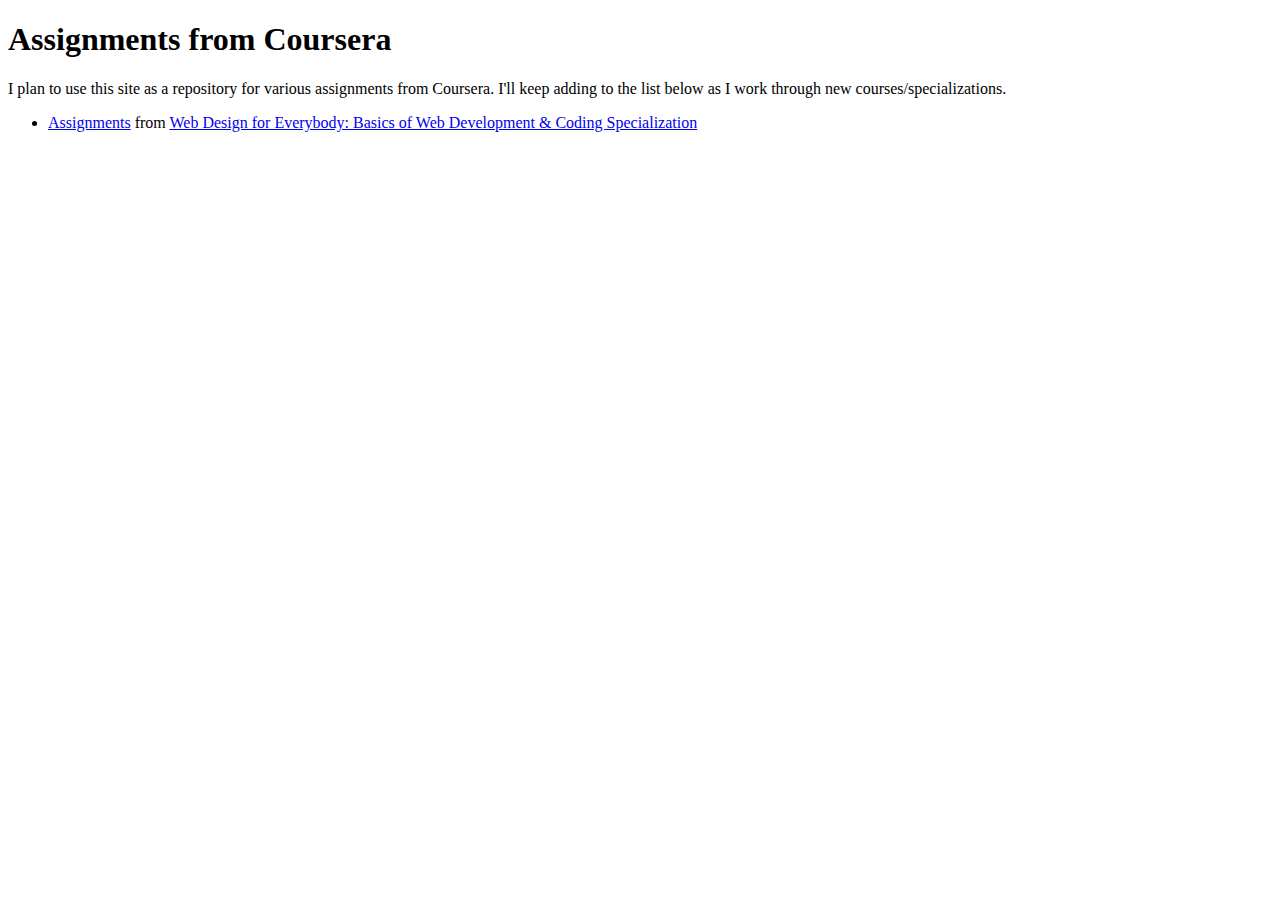
<file: index.html>
<!DOCTYPE html>
<html lang="en">

<head>
  <meta charset="utf-8">
  <meta name="viewport" content="width=device-width">
  <title>Assignments from Coursera</title>
</head>

<body>
  <h1>Assignments from Coursera</h1>

  <p>I plan to use this site as a repository for various assignments from Coursera. I'll keep adding to the list below as I work through new courses/specializations.</p>

  <ul>
    <li><a href="web-dev/">Assignments</a> from <a href="https://www.coursera.org/specializations/web-design">Web Design for Everybody: Basics of Web Development & Coding Specialization</a></li>
  </ul>
</body>
</file>
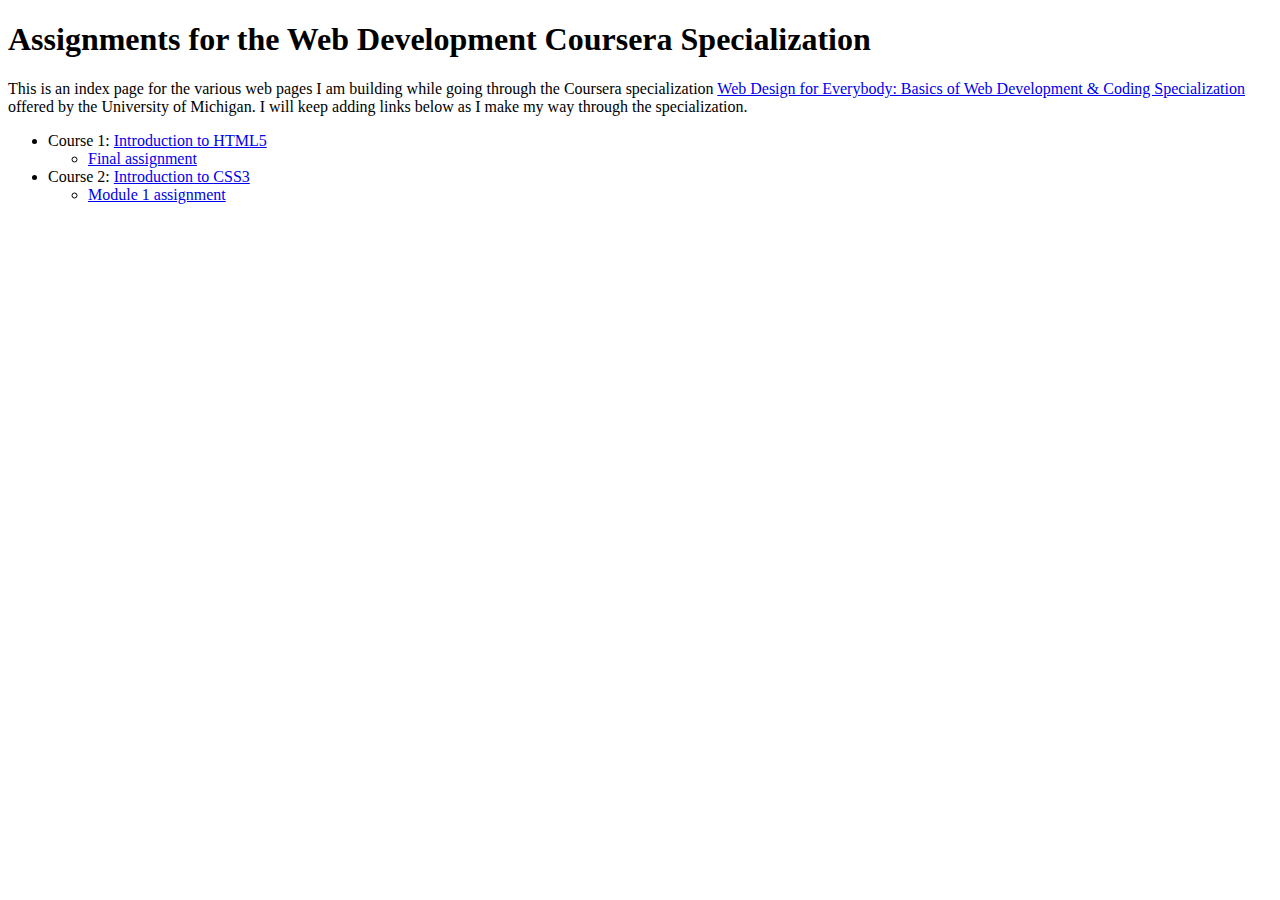
<file: web-dev/index.html>
<!DOCTYPE html>
<html lang="en">

<head>
  <meta charset="utf-8">
  <meta name="viewport" content="width=device-width">
  <title>Assignments for the Web Development Coursera Specialization</title>
</head>

<body>
  <h1>Assignments for the Web Development Coursera Specialization</h1>

  <p>This is an index page for the various web pages I am building while going through the Coursera specialization <a href="https://www.coursera.org/specializations/web-design">Web Design for Everybody: Basics of Web Development & Coding Specialization</a> offered by the University of Michigan. I will keep adding links below as I make my way through the specialization.</p>

  <ul>
    <li>Course 1: <a href="https://www.coursera.org/learn/html">Introduction to HTML5</a></li>
    <ul>
      <li><a href="1-html/">Final assignment</a></li>
    </ul>
    <li>Course 2: <a href="https://www.coursera.org/learn/introcss">Introduction to CSS3</a></li>
    <ul>
      <li><a href="2-css/">Module 1 assignment</a></li>
    </ul>
  </ul>
</body>
</file>
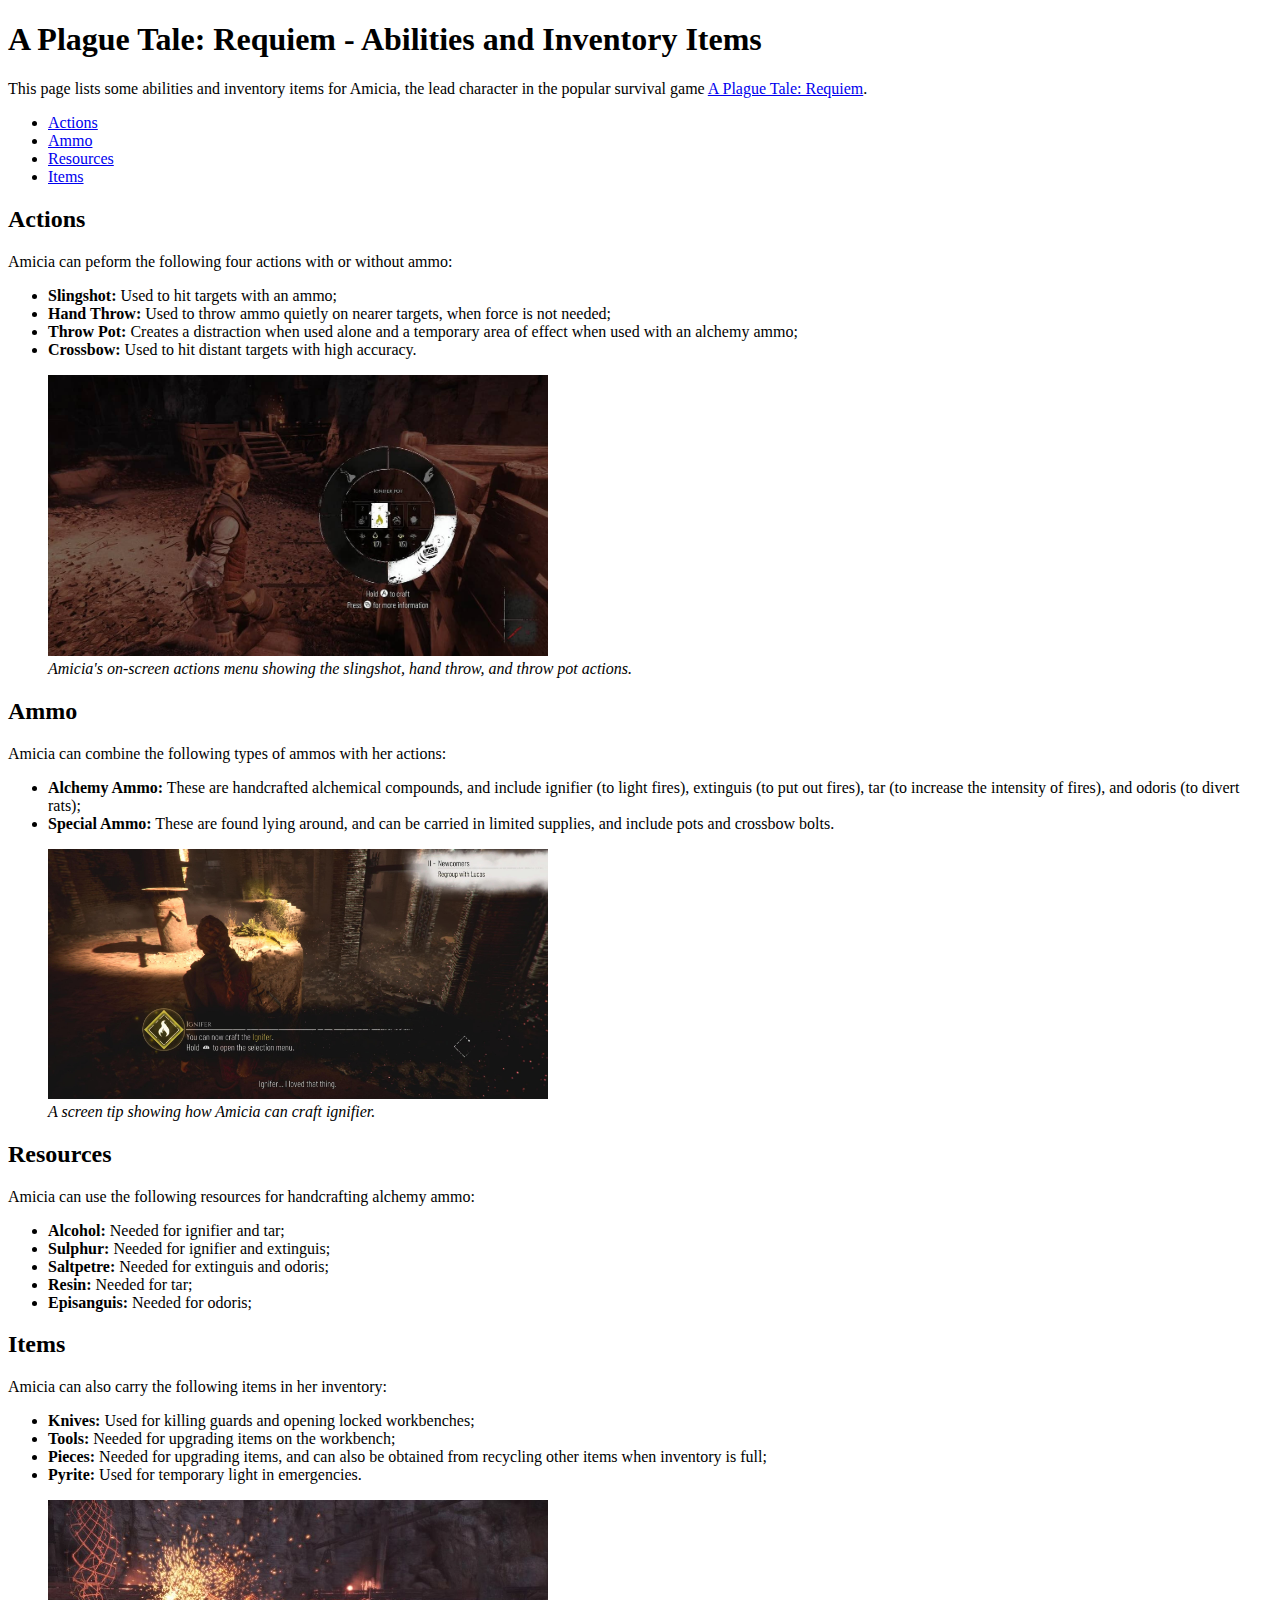
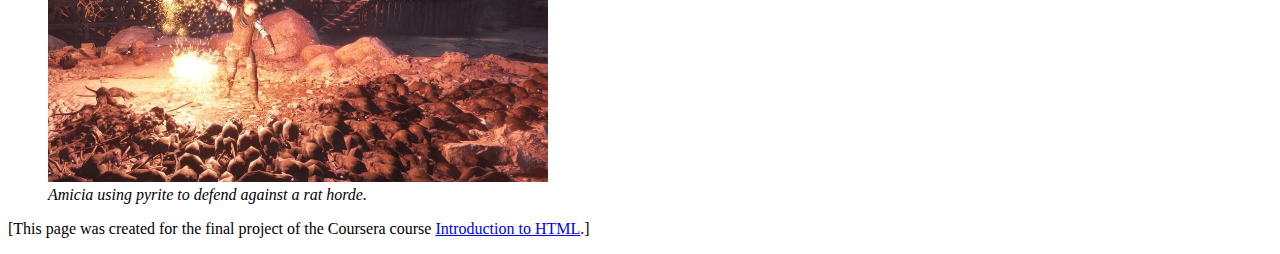
<file: web-dev/1-html/index.html>
<!DOCTYPE html>
<html lang="en">

<head>
  <meta charset="utf-8">
  <meta name="viewport" content="width=device-width">
  <title>A Plague Tale: Requiem - Abilities and Inventory Items</title>
</head>

<body>
  <h1>A Plague Tale: Requiem - Abilities and Inventory Items</h1>
  
  <p>This page lists some abilities and inventory items for Amicia, the lead character in the popular survival game <a href="https://www.focus-entmt.com/en/games/a-plague-tale-requiem">A Plague Tale: Requiem</a>.</p>

  <nav>
    <ul>
      <li><a href="#Actions">Actions</a></li>
      <li><a href="#Ammo">Ammo</a></li>
      <li><a href="#Resources">Resources</a></li>
      <li><a href="#Items">Items</a></li>
    </ul>
  </nav>

  <h2 id="Actions">Actions</h2>
  <p>Amicia can peform the following four actions with or without ammo:</p>
  <ul>
    <li><strong>Slingshot:</strong> Used to hit targets with an ammo;</li>
    <li><strong>Hand Throw:</strong> Used to throw ammo quietly on nearer targets, when force is not needed;</li>
    <li><strong>Throw Pot:</strong> Creates a distraction when used alone and a temporary area of effect when used with an alchemy ammo;</li>
    <li><strong>Crossbow:</strong> Used to hit distant targets with high accuracy.</li>
  </ul>

  <figure id="img_actions">
    <img src="images/Amicia_Actions_Menu.jpg" alt="Amicia's on-screen actions menu showing the slingshot, hand throw, and throw pot actions. Amicia is next to a wooden crate in the foreground while a short staircase with a brazier in the background looms in front of her." width="500">
    <figcaption><em>Amicia's on-screen actions menu showing the slingshot, hand throw, and throw pot actions.</em></figcaption>
  </figure>
  
  <h2 id="Ammo">Ammo</h2>
  <p>Amicia can combine the following types of ammos with her actions:</p>
  <ul>
    <li><strong>Alchemy Ammo:</strong> These are handcrafted alchemical compounds, and include ignifier (to light fires), extinguis (to put out fires), tar (to increase the intensity of fires), and odoris (to divert rats);</li>
    <li><strong>Special Ammo:</strong> These are found lying around, and can be carried in limited supplies, and include pots and crossbow bolts.</li>
  </ul>

  <figure id="img_ignifier">
    <img src="images/Amicia_Ignifier_Screentip.jpg" alt="Amicia looking at a rotating mechanism on the left, with a screen tip in the middle showing how Amicia can craft ignifier, and a chapter heading showing the chapter II-Newcomers on the top-right corner." width="500">
    <figcaption><em>A screen tip showing how Amicia can craft ignifier.</em></figcaption>
  </figure>

  <h2 id="Resources">Resources</h2>
  <p>Amicia can use the following resources for handcrafting alchemy ammo:</p>
  <ul>
    <li><strong>Alcohol:</strong> Needed for ignifier and tar;</li>
    <li><strong>Sulphur:</strong> Needed for ignifier and extinguis;</li>
    <li><strong>Saltpetre:</strong> Needed for extinguis and odoris;</li>
    <li><strong>Resin:</strong> Needed for tar;</li>
    <li><strong>Episanguis:</strong> Needed for odoris;</li>
  </ul>

  <h2 id="Items">Items</h2>
  <p>Amicia can also carry the following items in her inventory:</p>
  <ul>
    <li><strong>Knives:</strong> Used for killing guards and opening locked workbenches;</li>
    <li><strong>Tools:</strong> Needed for upgrading items on the workbench;</li>
    <li><strong>Pieces:</strong> Needed for upgrading items, and can also be obtained from recycling other items when inventory is full;</li>
    <li><strong>Pyrite:</strong> Used for temporary light in emergencies.</li>
  </ul>

  <figure id="img_pyrite">
    <img src="images/Amicia_Using_Pyrite.jpg" alt="Amicia using pyrite to defend against a rat horde in the foreground, with a staircase and a brazier visible in the background on the right of the screen." width="500">
    <figcaption><em>Amicia using pyrite to defend against a rat horde.</em></figcaption>
  </figure>

  <footer>
    <p>[This page was created for the final project of the Coursera course <a href="https://www.coursera.org/learn/html">Introduction to HTML</a>.]</p>
  </footer>
</body>

</html>
</file>
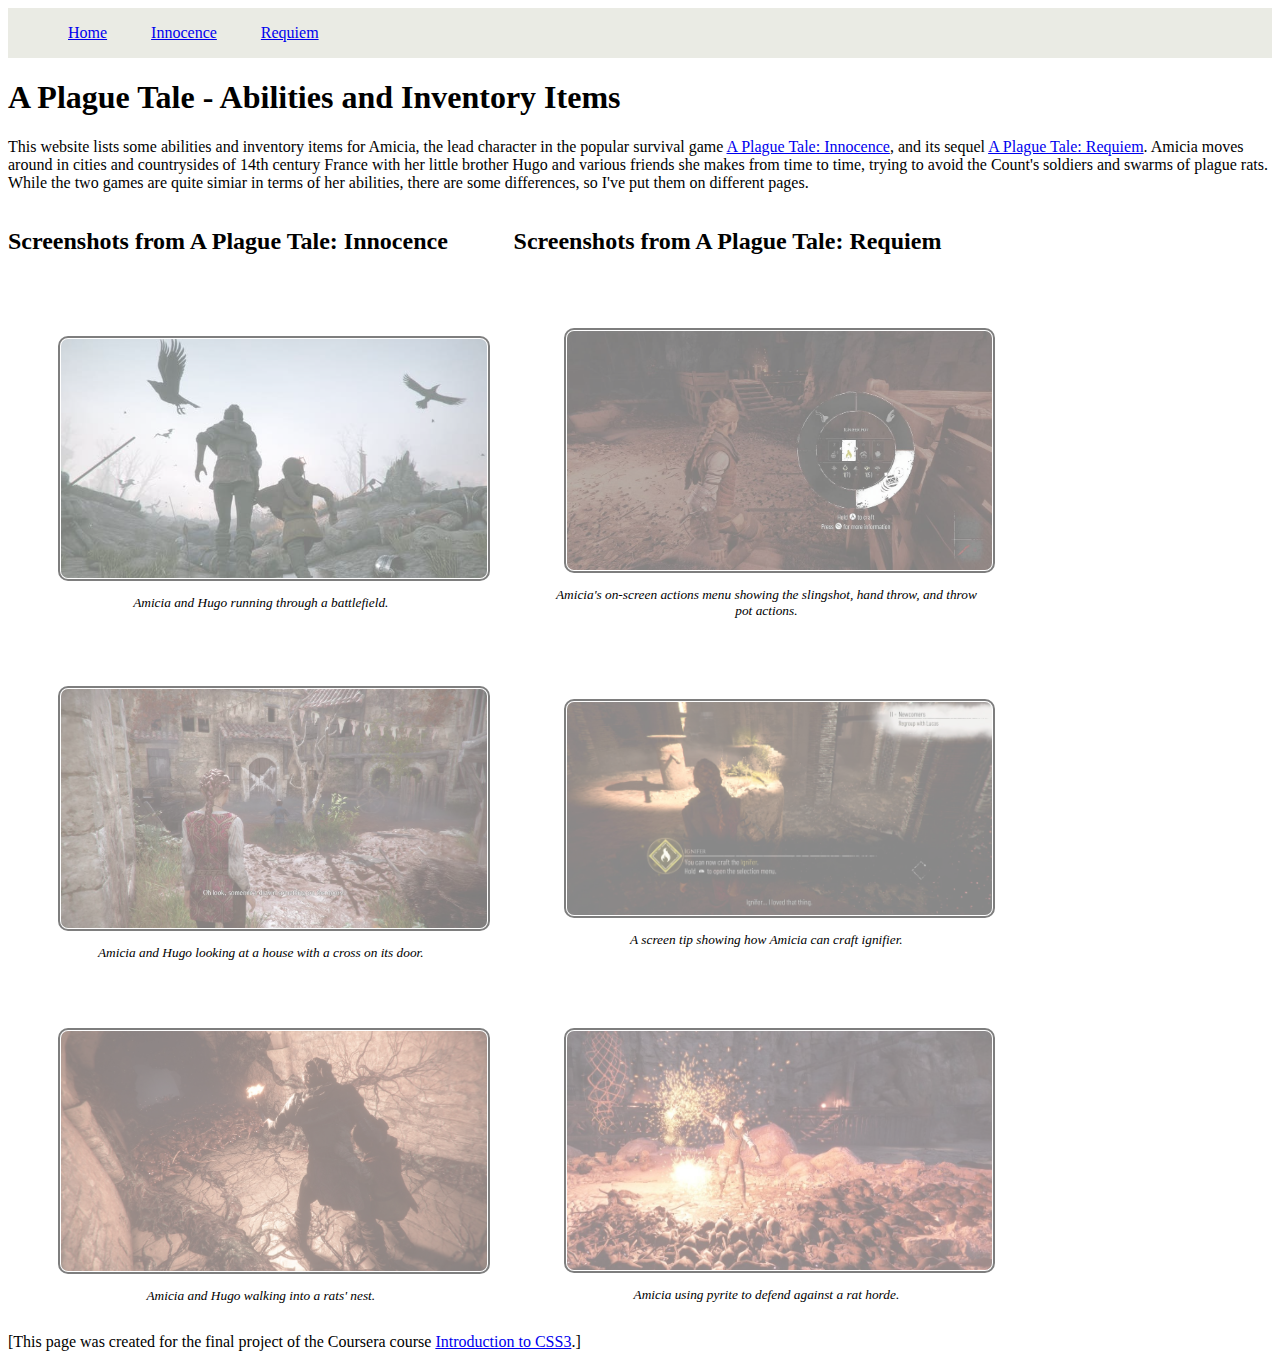
<file: web-dev/2-css/final/index.html>
<!DOCTYPE html>
<html lang="en">

<head>
  <meta charset="utf-8">
  <meta name="viewport" content="width=device-width">
  <title>A Plague Tale - Abilities and Inventory Items</title>
  <link rel="stylesheet" href="css/style.css">
</head>

<body>
  <a class="skip_main" href="#mainContent">Skip to Main Content</a>
  <header>
    <nav>
      <ul>
        <li><a href="index.html">Home</a></li>
        <li><a href="innocence.html">Innocence</a></li>
        <li><a href="requiem.html">Requiem</a></li>
      </ul>
    </nav>
    <h1>A Plague Tale - Abilities and Inventory Items</h1>
  </header>

  <main id="mainContent">
    <p>This website lists some abilities and inventory items for Amicia, the lead character in the popular survival game <a href="https://www.focus-entmt.com/en/games/a-plague-tale-innocence">A Plague Tale: Innocence</a>, and its sequel <a href="https://www.focus-entmt.com/en/games/a-plague-tale-requiem">A Plague Tale: Requiem</a>. Amicia moves around in cities and countrysides of 14th century France with her little brother Hugo and various friends she makes from time to time, trying to avoid the Count's soldiers and swarms of plague rats. While the two games are quite simiar in terms of her abilities, there are some differences, so I've put them on different pages.</p>

    <div class="grid">
      <h2>Screenshots from A Plague Tale: Innocence</h2>

      <h2>Screenshots from A Plague Tale: Requiem</h2>
      
      <figure id="img_battlefield">
        <img src="images/img_innocence_battlefield.jpg" alt="Amicia and Hugo running through a battlefield, with ravens flying overhead.">
        <figcaption><em>Amicia and Hugo running through a battlefield.</em></figcaption>
      </figure>

      <figure id="img_actions">
        <img src="images/img_requiem_actions_menu.jpg" alt="Amicia's on-screen actions menu showing the slingshot, hand throw, and throw pot actions. Amicia is next to a wooden crate in the foreground while a short staircase with a brazier in the background looms in front of her.">
        <figcaption><em>Amicia's on-screen actions menu showing the slingshot, hand throw, and throw pot actions.</em></figcaption>
      </figure>
    
      <figure id="img_cross">
        <img src="images/img_innocence_house_with_cross.jpg" alt="Amicia and Hugo facing a house with a cross on its door, with Amicia looking on while Hugo runs towards the house.">
        <figcaption><em>Amicia and Hugo looking at a house with a cross on its door.</em></figcaption>
      </figure>

      <figure id="img_ignifier">
        <img src="images/img_requiem_ignifier_screentip.jpg" alt="Amicia looking at a rotating mechanism on the left, with a screen tip in the middle showing how Amicia can craft ignifier, and a chapter heading showing the chapter II-Newcomers on the top-right corner.">
        <figcaption><em>A screen tip showing how Amicia can craft ignifier.</em></figcaption>
      </figure>
    
      <figure id="img_rats">
        <img src="images/img_innocence_rats_nest.jpg" alt="Amicia and Hugo walking into a rats' nest, with Amicia holding a torch in her left hand.">
        <figcaption><em>Amicia and Hugo walking into a rats' nest.</em></figcaption>
      </figure>

      <figure id="img_pyrite">
        <img src="images/img_requiem_pyrite.jpg" alt="Amicia using pyrite to defend against a rat horde in the foreground, with a staircase and a brazier visible in the background on the right of the screen.">
        <figcaption><em>Amicia using pyrite to defend against a rat horde.</em></figcaption>
      </figure>
    </div>
  </main>

  <footer>
    <p>[This page was created for the final project of the Coursera course <a href="https://www.coursera.org/learn/css">Introduction to CSS3</a>.]</p>
  </footer>
</body>

</html>
</file>
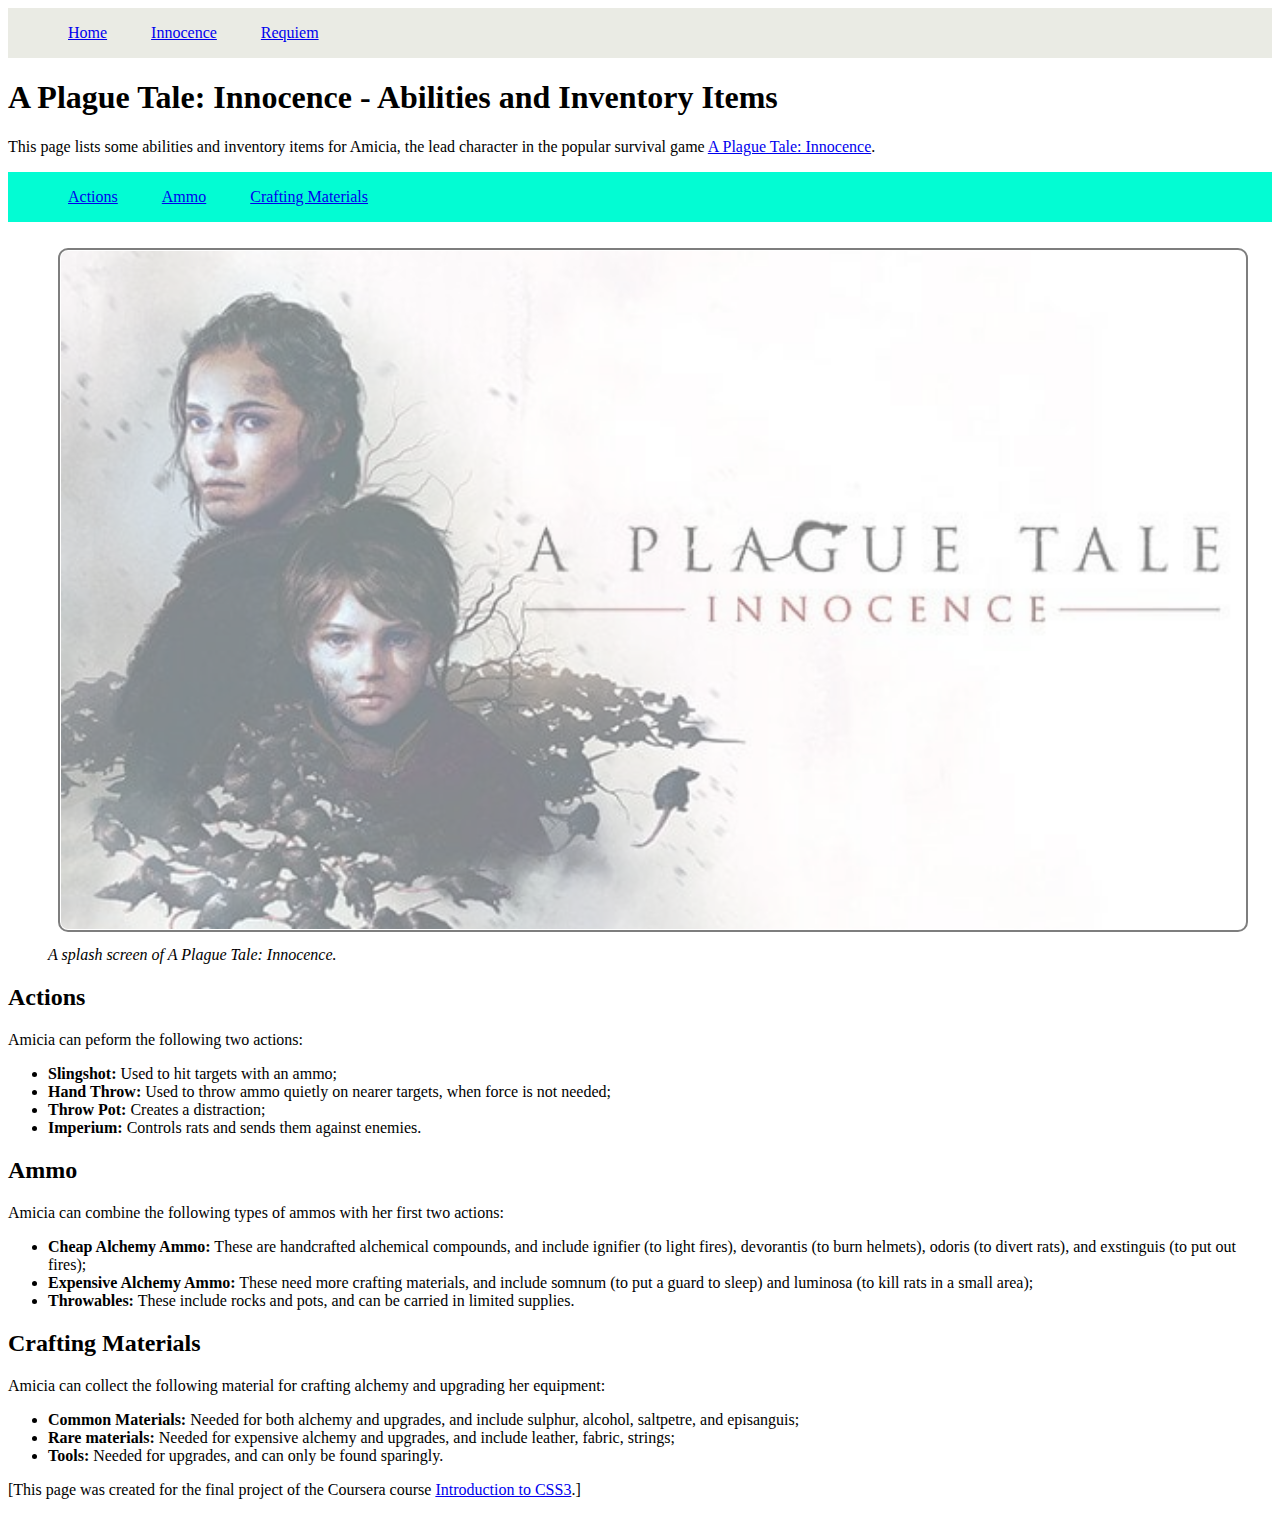
<file: web-dev/2-css/final/innocence.html>
<!DOCTYPE html>
<html lang="en">

<head>
  <meta charset="utf-8">
  <meta name="viewport" content="width=device-width">
  <title>A Plague Tale: Innocence - Abilities and Inventory Items</title>
  <link rel="stylesheet" href="css/style.css">
</head>

<body>
  <a class="skip_main" href="#mainContent">Skip to Main Content</a>
  <header>
    <nav>
      <ul>
        <li><a href="index.html">Home</a></li>
        <li><a href="innocence.html">Innocence</a></li>
        <li><a href="requiem.html">Requiem</a></li>
      </ul>
    </nav>
    <h1>A Plague Tale: Innocence - Abilities and Inventory Items</h1>
  </header>

  <main id="mainContent">
    <p>This page lists some abilities and inventory items for Amicia, the lead character in the popular survival game <a href="https://www.focus-entmt.com/en/games/a-plague-tale-innocence">A Plague Tale: Innocence</a>.</p>
  
    <nav>
      <ul>
        <li><a href="#Actions">Actions</a></li>
        <li><a href="#Ammo">Ammo</a></li>
        <li><a href="#Materials">Crafting Materials</a></li>
      </ul>
    </nav>

    <figure id="img_innocence">
      <img src="images/img_innocence.jpg" alt="A splash screen of A Plague Tale: Innocence, showing Amician and Hugo next to the game title.">
      <figcaption><em>A splash screen of A Plague Tale: Innocence.</em></figcaption>
    </figure>
  
    <h2 id="Actions">Actions</h2>
    <p>Amicia can peform the following two actions:</p>
    <ul>
      <li><strong>Slingshot:</strong> Used to hit targets with an ammo;</li>
      <li><strong>Hand Throw:</strong> Used to throw ammo quietly on nearer targets, when force is not needed;</li>
      <li><strong>Throw Pot:</strong> Creates a distraction;</li>
      <li><strong>Imperium:</strong> Controls rats and sends them against enemies.</li>
    </ul>
    
    <h2 id="Ammo">Ammo</h2>
    <p>Amicia can combine the following types of ammos with her first two actions:</p>
    <ul>
      <li><strong>Cheap Alchemy Ammo:</strong> These are handcrafted alchemical compounds, and include ignifier (to light fires), devorantis (to burn helmets), odoris (to divert rats), and exstinguis (to put out fires);</li>
      <li><strong>Expensive Alchemy Ammo:</strong> These need more crafting materials, and include somnum (to put a guard to sleep) and luminosa (to kill rats in a small area);</li>
      <li><strong>Throwables:</strong> These include rocks and pots, and can be carried in limited supplies.</li>
    </ul>
  
    <h2 id="Materials">Crafting Materials</h2>
    <p>Amicia can collect the following material for crafting alchemy and upgrading her equipment:</p>
    <ul>
      <li><strong>Common Materials:</strong> Needed for both alchemy and upgrades, and include sulphur, alcohol, saltpetre, and episanguis;</li>
      <li><strong>Rare materials:</strong> Needed for expensive alchemy and upgrades, and include leather, fabric, strings;</li>
      <li><strong>Tools:</strong> Needed for upgrades, and can only be found sparingly.</li>
    </ul>
  </main>

  <footer>
    <p>[This page was created for the final project of the Coursera course <a href="https://www.coursera.org/learn/css">Introduction to CSS3</a>.]</p>
  </footer>
</body>

</html>
</file>
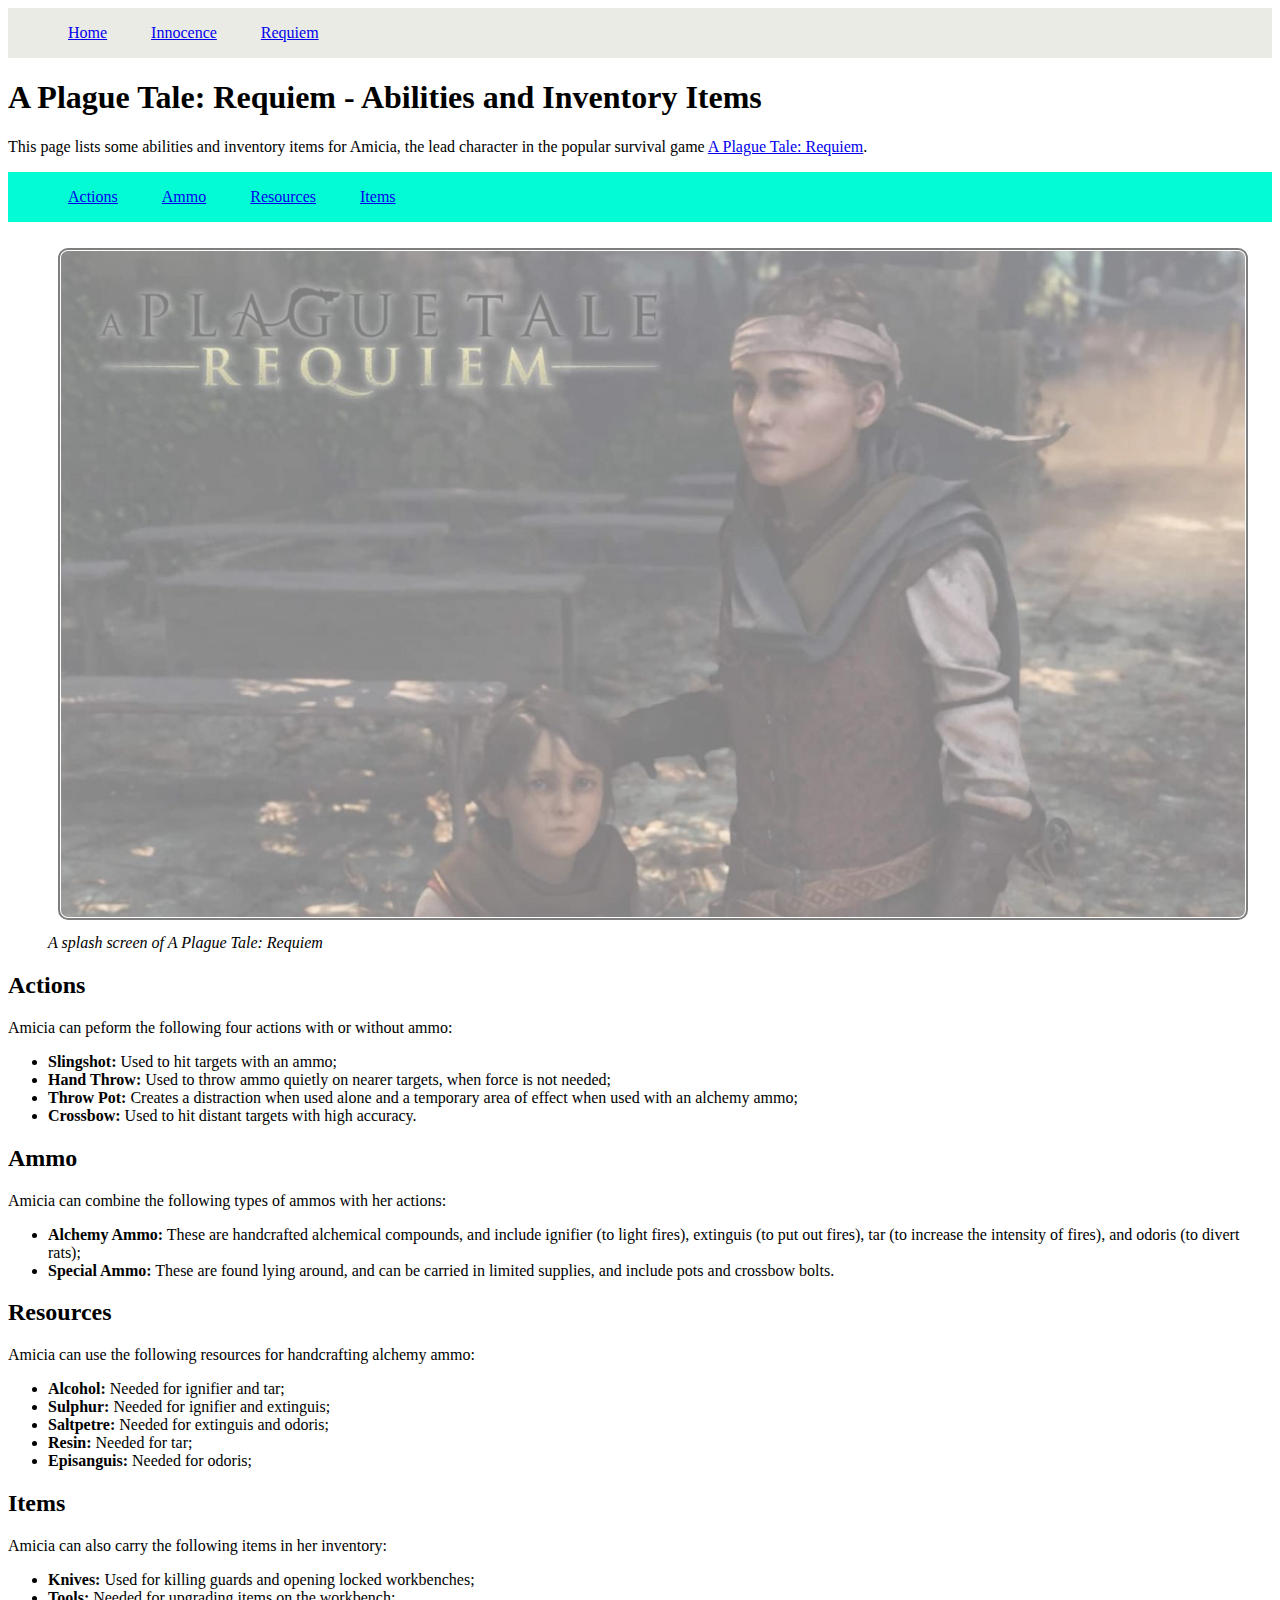
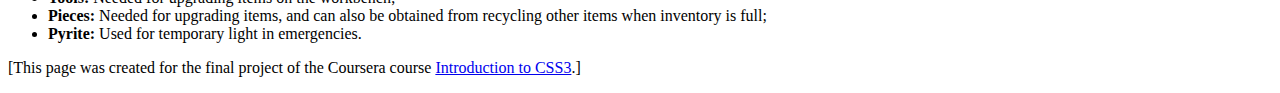
<file: web-dev/2-css/final/requiem.html>
<!DOCTYPE html>
<html lang="en">

<head>
  <meta charset="utf-8">
  <meta name="viewport" content="width=device-width">
  <title>A Plague Tale: Requiem - Abilities and Inventory Items</title>
  <link rel="stylesheet" href="css/style.css">
</head>

<body>
  <a class="skip_main" href="#mainContent">Skip to Main Content</a>
  <header>
    <nav>
      <ul>
        <li><a href="index.html">Home</a></li>
        <li><a href="innocence.html">Innocence</a></li>
        <li><a href="requiem.html">Requiem</a></li>
      </ul>
    </nav>
    <h1>A Plague Tale: Requiem - Abilities and Inventory Items</h1>
  </header>

  <main id="mainContent">
    <p>This page lists some abilities and inventory items for Amicia, the lead character in the popular survival game <a href="https://www.focus-entmt.com/en/games/a-plague-tale-requiem">A Plague Tale: Requiem</a>.</p>
  
    <nav>
      <ul>
        <li><a href="#Actions">Actions</a></li>
        <li><a href="#Ammo">Ammo</a></li>
        <li><a href="#Resources">Resources</a></li>
        <li><a href="#Items">Items</a></li>
      </ul>
    </nav>

    <figure id="img_requiem">
      <img src="images/img_requiem.jpg" alt="A splash screen of A Plague Tale: Requiem, showing Amician and Hugo underneath the game title.">
      <figcaption><em>A splash screen of A Plague Tale: Requiem</em></figcaption>
    </figure>
  
    <h2 id="Actions">Actions</h2>
    <p>Amicia can peform the following four actions with or without ammo:</p>
    <ul>
      <li><strong>Slingshot:</strong> Used to hit targets with an ammo;</li>
      <li><strong>Hand Throw:</strong> Used to throw ammo quietly on nearer targets, when force is not needed;</li>
      <li><strong>Throw Pot:</strong> Creates a distraction when used alone and a temporary area of effect when used with an alchemy ammo;</li>
      <li><strong>Crossbow:</strong> Used to hit distant targets with high accuracy.</li>
    </ul>
    
    <h2 id="Ammo">Ammo</h2>
    <p>Amicia can combine the following types of ammos with her actions:</p>
    <ul>
      <li><strong>Alchemy Ammo:</strong> These are handcrafted alchemical compounds, and include ignifier (to light fires), extinguis (to put out fires), tar (to increase the intensity of fires), and odoris (to divert rats);</li>
      <li><strong>Special Ammo:</strong> These are found lying around, and can be carried in limited supplies, and include pots and crossbow bolts.</li>
    </ul>
  
    <h2 id="Resources">Resources</h2>
    <p>Amicia can use the following resources for handcrafting alchemy ammo:</p>
    <ul>
      <li><strong>Alcohol:</strong> Needed for ignifier and tar;</li>
      <li><strong>Sulphur:</strong> Needed for ignifier and extinguis;</li>
      <li><strong>Saltpetre:</strong> Needed for extinguis and odoris;</li>
      <li><strong>Resin:</strong> Needed for tar;</li>
      <li><strong>Episanguis:</strong> Needed for odoris;</li>
    </ul>
  
    <h2 id="Items">Items</h2>
    <p>Amicia can also carry the following items in her inventory:</p>
    <ul>
      <li><strong>Knives:</strong> Used for killing guards and opening locked workbenches;</li>
      <li><strong>Tools:</strong> Needed for upgrading items on the workbench;</li>
      <li><strong>Pieces:</strong> Needed for upgrading items, and can also be obtained from recycling other items when inventory is full;</li>
      <li><strong>Pyrite:</strong> Used for temporary light in emergencies.</li>
    </ul>
  </main>

  <footer>
    <p>[This page was created for the final project of the Coursera course <a href="https://www.coursera.org/learn/css">Introduction to CSS3</a>.]</p>
  </footer>
</body>

</html>
</file>
<file: web-dev/2-css/final/css/style.css>
.skip_main {
    left: -999px;
    position: absolute;
    z-index: -9;
}

.skip_main:focus {
    position: relative;
    left: auto;
    top: auto;
    z-index: 9;
}

nav {
    background: #03fcd3;
    display: flex;
    border: 1px;
}

header nav {
    background: #eaebe4;
    position: sticky;
}

nav li {
    margin: 20px;
    display: inline;
    list-style-type: none;
}

img {
    border: 2px solid black;
    padding: 1px;
    margin: 10px;
    opacity: 0.5;
    width: 100%;
    border-radius: 10px;
}

img:hover {
    border: 5px dotted red;
    opacity: 1.0;
}

.grid {
    display: grid;
    grid-template-columns: 40% 40%;
    justify-content: left;
    row-gap: 30px;
    align-items: center;
}

.grid:nth-child(2n+3) {
    border: 2px green;
}

.grid figure {
    font-size: smaller;
    text-align: center;
}
</file>
